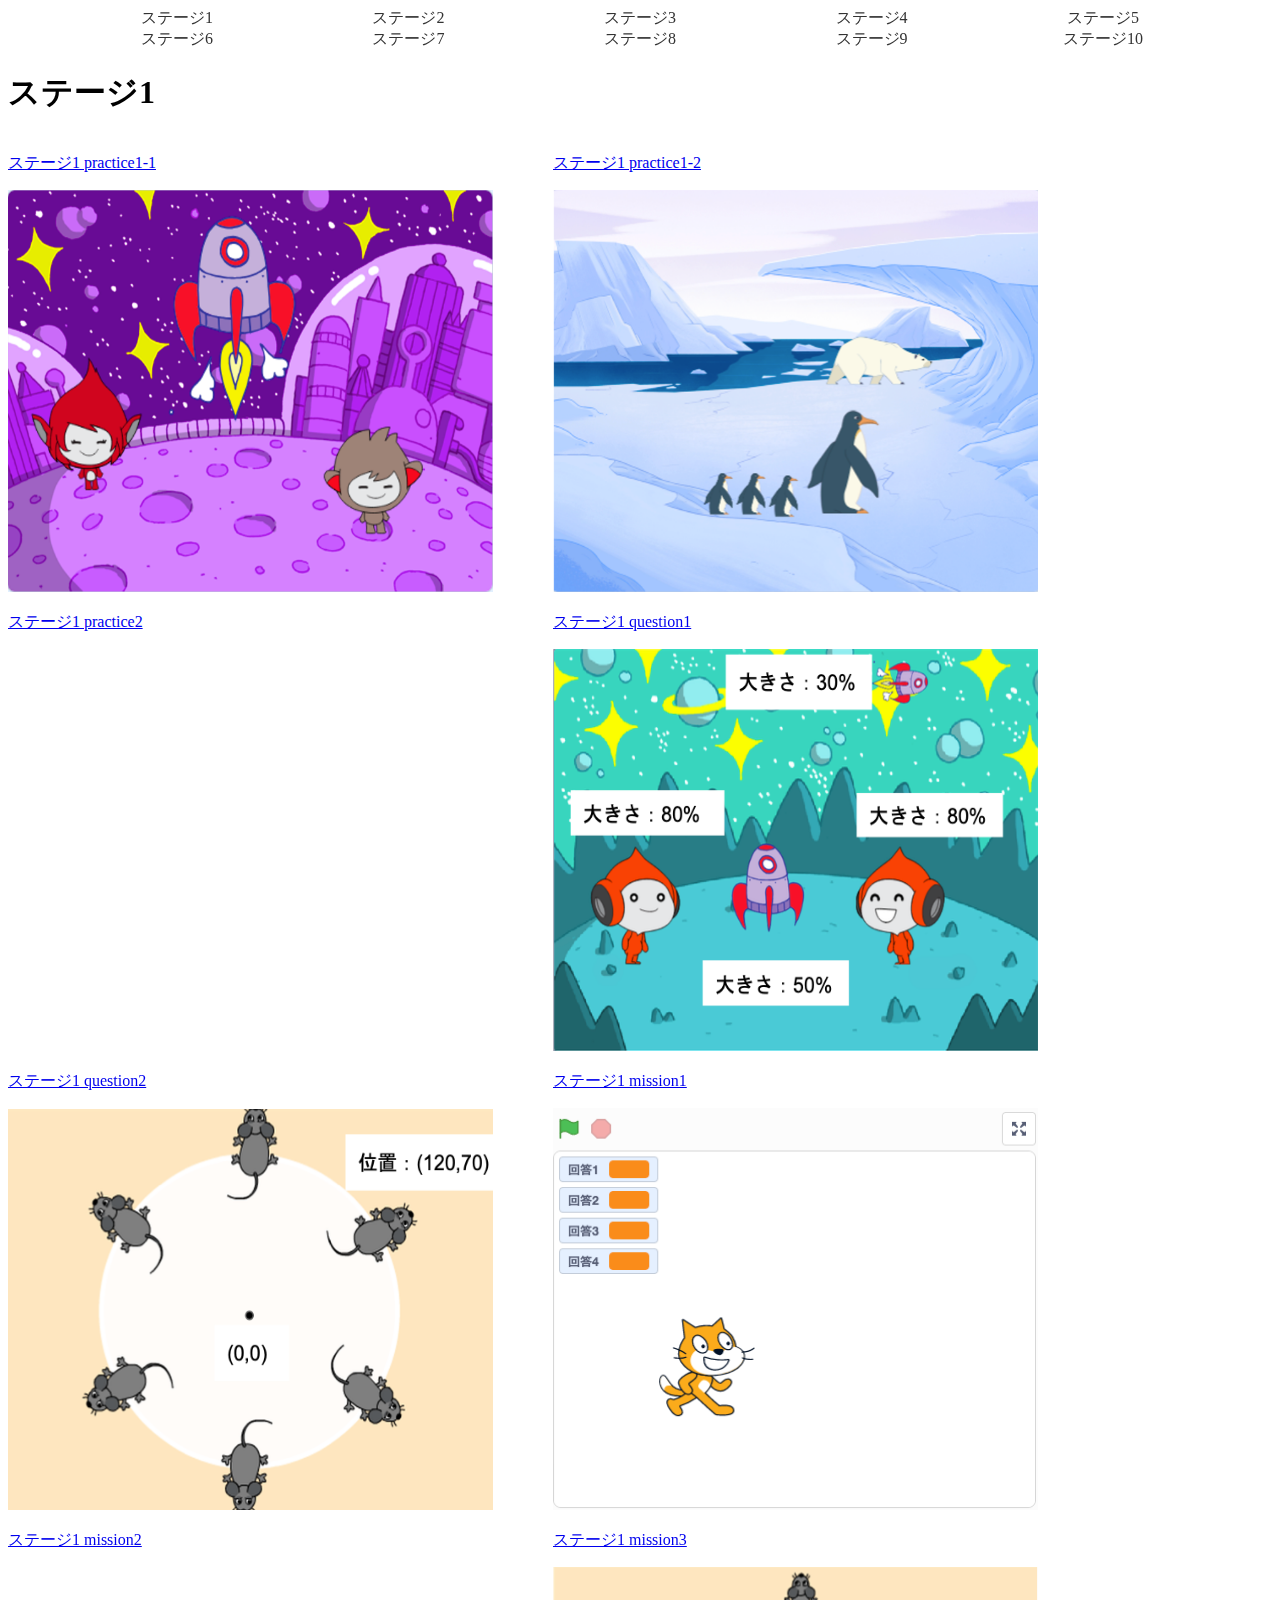
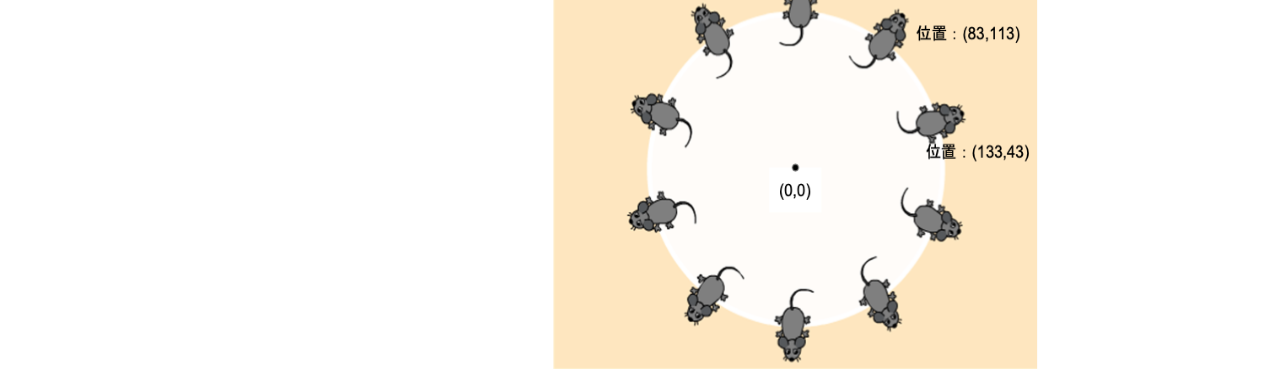
<file: stage1.html>
<!DOCTYPE html>
<html lang="ja">

<head>
  <meta http-equiv="content-type" content="text/html; charset=UTF-8">
  <link rel="stylesheet" href="css/style.css">
</head>

<nav>
  <ul>
    <li><a href=stage1.html>ステージ1</a></li>
    <li><a href=stage2.html>ステージ2</a></li>
    <li><a href=stage3.html>ステージ3</a></li>
    <li><a href=stage4.html>ステージ4</a></li>
    <li><a href=stage5.html>ステージ5</a></li>
    <li><a href=stage6.html>ステージ6</a></li>
    <li><a href=stage7.html>ステージ7</a></li>
    <li><a href=stage8.html>ステージ8</a></li>
    <li><a href=stage9.html>ステージ9</a></li>
    <li><a href=stage10.html>ステージ10</a></li>
  </ul>
</nav>
<h1>ステージ1</h1>

<div class="contents">
  <div class="content-item">
    <p><a href="https://scratch.mit.edu/projects/694881621" target="_blank">ステージ1 practice1-1</a></p>
    <img src="images/1_practice1-1.png" alt="" allowtransparency="true" width="485" height="402" frameborder="0"
      scrolling="no" allowfullscreen>
  </div>

  <div class="content-item">
    <p><a href="https://scratch.mit.edu/projects/694882226" target="_blank">ステージ1 practice1-2</a></p>
    <img src="images/1_practice1-2.png" alt="" allowtransparency="true" width="485" height="402" frameborder="0"
      scrolling="no" allowfullscreen>
  </div>

  <div class="content-item">
    <p><a href="https://scratch.mit.edu/projects/694882981/" target="_blank">ステージ1 practice2</a></p>
    <iframe width="485" height="402" src="https://www.youtube.com/embed/xUJsIQkxvgE" title="YouTube video player"
      frameborder="0" allow="accelerometer; autoplay; clipboard-write; encrypted-media; gyroscope; picture-in-picture"
      allowfullscreen></iframe>
  </div>

  <div class="content-item">
    <p><a href="https://scratch.mit.edu/projects/694882226" target="_blank">ステージ1 question1</a></p>
    <img src="images/1_question1.png" alt="" allowtransparency="true" width="485" height="402" frameborder="0"
      scrolling="no" allowfullscreen>
  </div>

  <div class="content-item">
    <p><a href="https://scratch.mit.edu/projects/694886292/" target="_blank">ステージ1 question2</a></p>
    <img src="images/1_question2.png" alt="" allowtransparency="true" width="485" height="402" frameborder="0"
      scrolling="no" allowfullscreen>
  </div>

  <div class="content-item">
    <p><a href="https://scratch.mit.edu/projects/694886744/" target="_blank">ステージ1 mission1</a></p>
    <img src="images/1_mission1.png" alt="" allowtransparency="true" width="485" height="402" frameborder="0"
      scrolling="no" allowfullscreen>
  </div>
  <div class="content-item">
    <p><a href="https://scratch.mit.edu/projects/694896222" target="_blank">ステージ1 mission2</a></p>
    <iframe width="485" height="402" src="https://www.youtube.com/embed/3QSEDA55Wms" title="YouTube video player"
      frameborder="0" allow="accelerometer; autoplay; clipboard-write; encrypted-media; gyroscope; picture-in-picture"
      allowfullscreen></iframe>
  </div>
  <div class="content-item">
    <p><a href="https://scratch.mit.edu/projects/694886744/" target="_blank">ステージ1 mission3</a></p>
    <img src="images/1_mission3.png" alt="" allowtransparency="true" width="485" height="402" frameborder="0"
      scrolling="no" allowfullscreen>
  </div>
</div>
</file>
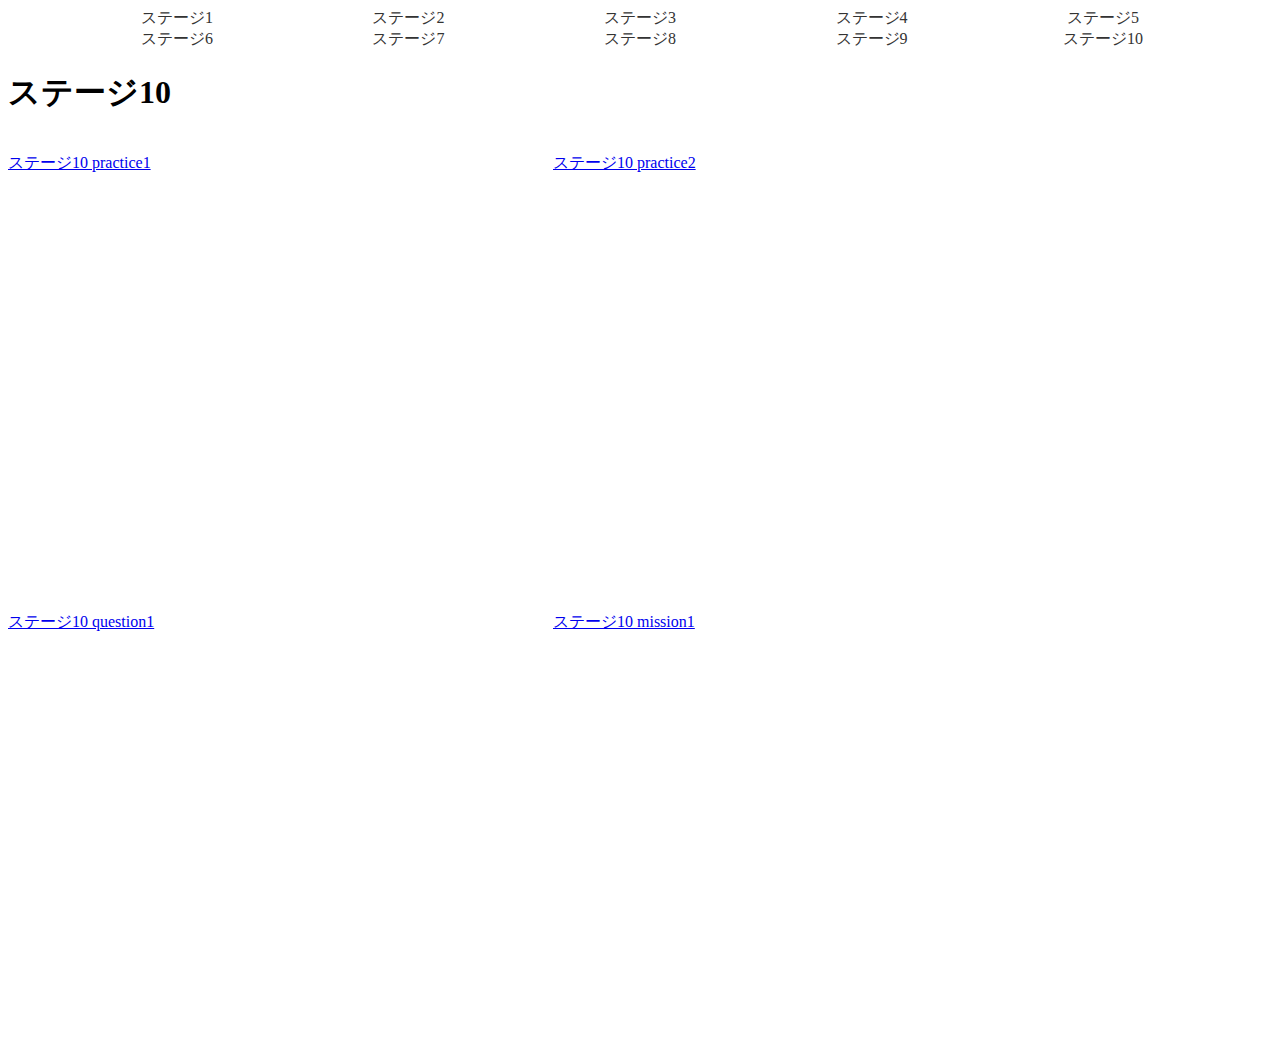
<file: stage10.html>
<!DOCTYPE html>
<html lang="ja">

<head>
  <meta http-equiv="content-type" content="text/html; charset=UTF-8">
  <link rel="stylesheet" href="css/style.css">
</head>

<nav>
  <ul>
    <li><a href=stage1.html>ステージ1</a></li>
    <li><a href=stage2.html>ステージ2</a></li>
    <li><a href=stage3.html>ステージ3</a></li>
    <li><a href=stage4.html>ステージ4</a></li>
    <li><a href=stage5.html>ステージ5</a></li>
    <li><a href=stage6.html>ステージ6</a></li>
    <li><a href=stage7.html>ステージ7</a></li>
    <li><a href=stage8.html>ステージ8</a></li>
    <li><a href=stage9.html>ステージ9</a></li>
    <li><a href=stage10.html>ステージ10</a></li>
  </ul>
</nav>


<h1>ステージ10</h1>

<div class="contents">
  <div class="content-item">
    <p><a href="https://scratch.mit.edu/projects/697330826/" target="_blank">ステージ10 practice1</a></p>
    <iframe width="485" height="402" src="https://www.youtube.com/embed/5GaaVH-ivdE" title="YouTube video player"
      frameborder="0" allow="accelerometer; autoplay; clipboard-write; encrypted-media; gyroscope; picture-in-picture"
      allowfullscreen></iframe>
  </div>

  <div class="content-item">
    <p><a href="https://scratch.mit.edu/projects/697331925/" target="_blank">ステージ10 practice2</a></p>
    <iframe width="485" height="402" src="https://www.youtube.com/embed/eDvDSGYoT3g" title="YouTube video player"
      frameborder="0" allow="accelerometer; autoplay; clipboard-write; encrypted-media; gyroscope; picture-in-picture"
      allowfullscreen></iframe>
  </div>

  <div class="content-item">
    <p><a href="https://scratch.mit.edu/projects/697332868/" target="_blank">ステージ10 question1</a></p>
    <iframe width="485" height="402" src="https://www.youtube.com/embed/lIxa9ffPxlY" title="YouTube video player"
      frameborder="0" allow="accelerometer; autoplay; clipboard-write; encrypted-media; gyroscope; picture-in-picture"
      allowfullscreen></iframe>
  </div>

  <div class="content-item">
    <p><a href="https://scratch.mit.edu/projects/697333222/" target="_blank">ステージ10 mission1</a></p>
    <iframe width="485" height="402" src="https://www.youtube.com/embed/c686eSQbVaE" title="YouTube video player"
      frameborder="0" allow="accelerometer; autoplay; clipboard-write; encrypted-media; gyroscope; picture-in-picture"
      allowfullscreen></iframe>
  </div>
</div>
</file>
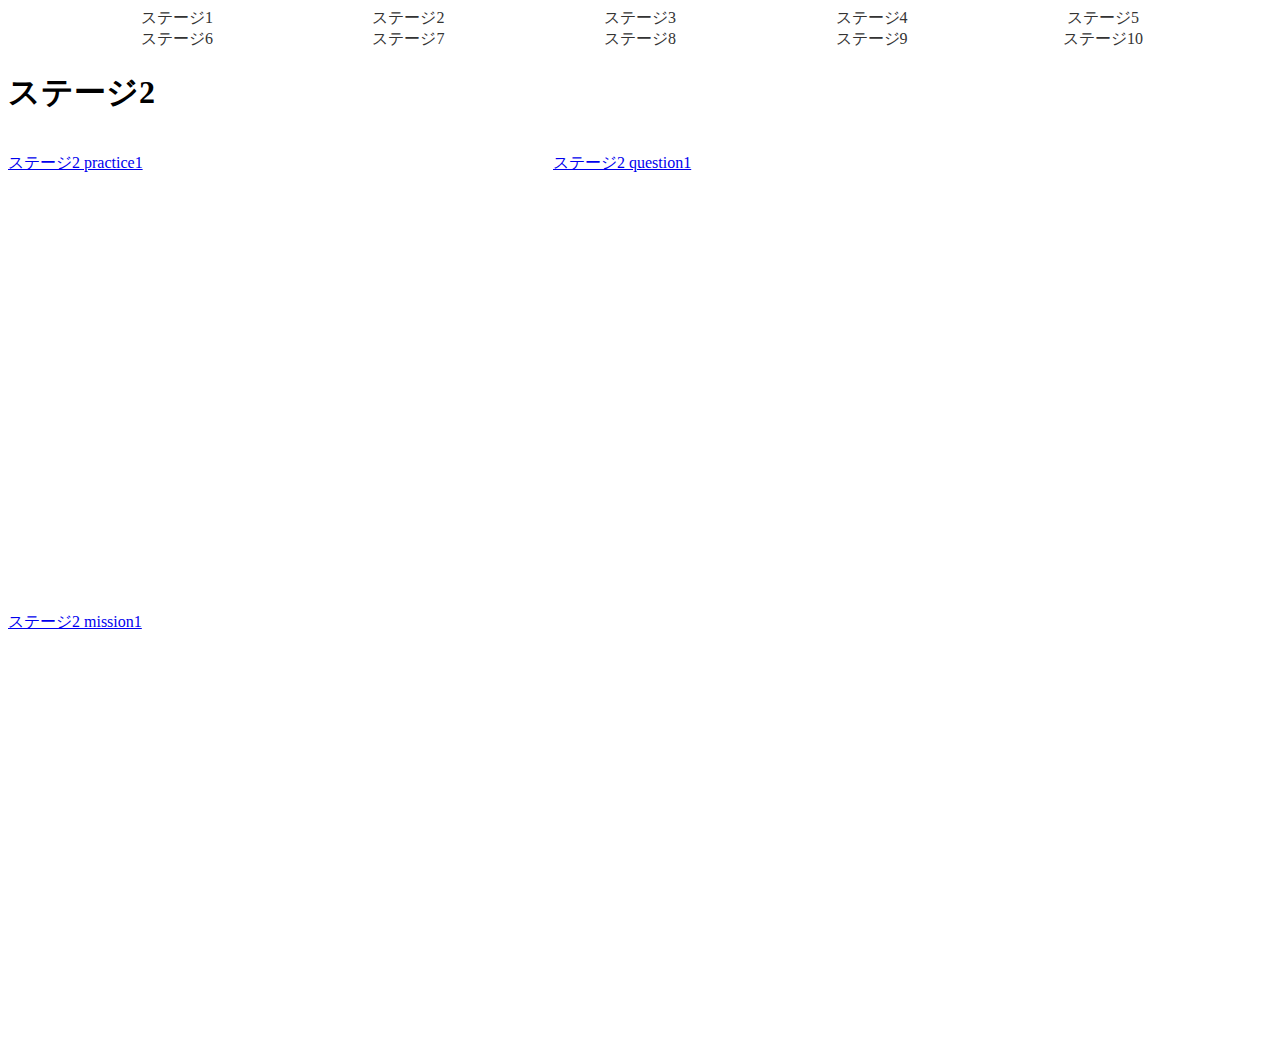
<file: stage2.html>
<!DOCTYPE html>
<html lang="ja">

<head>
  <meta http-equiv="content-type" content="text/html; charset=UTF-8">
  <link rel="stylesheet" href="css/style.css">
</head>

<nav>
  <ul>
    <li><a href=stage1.html>ステージ1</a></li>
    <li><a href=stage2.html>ステージ2</a></li>
    <li><a href=stage3.html>ステージ3</a></li>
    <li><a href=stage4.html>ステージ4</a></li>
    <li><a href=stage5.html>ステージ5</a></li>
    <li><a href=stage6.html>ステージ6</a></li>
    <li><a href=stage7.html>ステージ7</a></li>
    <li><a href=stage8.html>ステージ8</a></li>
    <li><a href=stage9.html>ステージ9</a></li>
    <li><a href=stage10.html>ステージ10</a></li>
  </ul>
</nav>

<h1>ステージ2</h1>

<div class="contents">
  <div class="content-item">
    <p><a href="https://scratch.mit.edu/projects/695488443/" target="_blank">ステージ2 practice1</a></p>
    <iframe width="485" height="402" src="https://www.youtube.com/embed/iEzj_UnOa_c" title="YouTube video player"
      frameborder="0" allow="accelerometer; autoplay; clipboard-write; encrypted-media; gyroscope; picture-in-picture"
      allowfullscreen></iframe>
  </div>

  <div class="content-item">
    <p><a href="https://scratch.mit.edu/projects/695487777/" target="_blank">ステージ2 question1</a></p>
    <iframe width="485" height="402" src="https://www.youtube.com/embed/ZliCKuwYEf4" title="YouTube video player"
      frameborder="0" allow="accelerometer; autoplay; clipboard-write; encrypted-media; gyroscope; picture-in-picture"
      allowfullscreen></iframe>
  </div>

  <div class="content-item">
    <p><a href="https://scratch.mit.edu/projects/695490739/" target="_blank">ステージ2 mission1</a></p>
    <iframe width="485" height="402" src="https://www.youtube.com/embed/r_grGV__J2Q" title="YouTube video player"
      frameborder="0" allow="accelerometer; autoplay; clipboard-write; encrypted-media; gyroscope; picture-in-picture"
      allowfullscreen></iframe>
  </div>
</div>
</file>
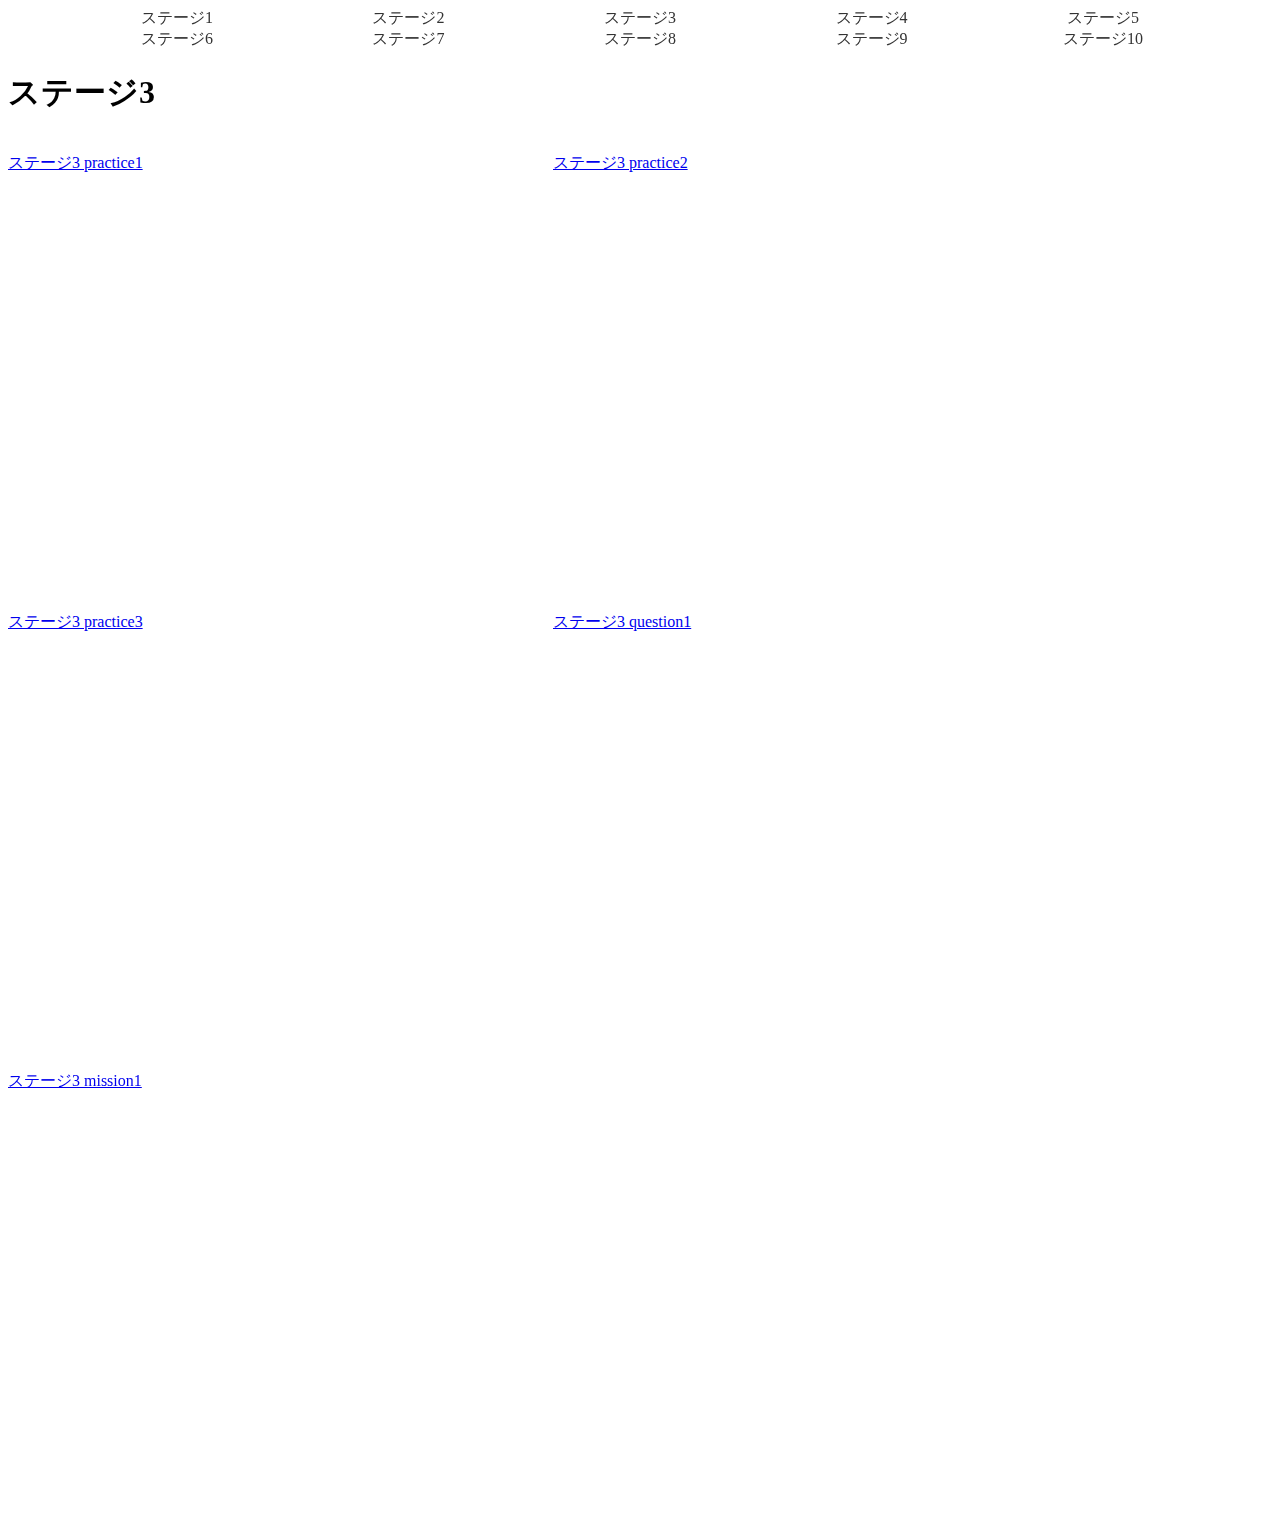
<file: stage3.html>
<!DOCTYPE html>
<html lang="ja">

<head>
  <meta http-equiv="content-type" content="text/html; charset=UTF-8">
  <link rel="stylesheet" href="css/style.css">
</head>

<nav>
  <ul>
    <li><a href=stage1.html>ステージ1</a></li>
    <li><a href=stage2.html>ステージ2</a></li>
    <li><a href=stage3.html>ステージ3</a></li>
    <li><a href=stage4.html>ステージ4</a></li>
    <li><a href=stage5.html>ステージ5</a></li>
    <li><a href=stage6.html>ステージ6</a></li>
    <li><a href=stage7.html>ステージ7</a></li>
    <li><a href=stage8.html>ステージ8</a></li>
    <li><a href=stage9.html>ステージ9</a></li>
    <li><a href=stage10.html>ステージ10</a></li>
  </ul>
</nav>

<h1>ステージ3</h1>

<div class="contents">
  <div class="content-item">
    <p><a href="https://scratch.mit.edu/projects/695495305/" target="_blank">ステージ3 practice1</a></p>
    <iframe width="485" height="402" src="https://www.youtube.com/embed/cagZxigVCOI" title="YouTube video player"
      frameborder="0" allow="accelerometer; autoplay; clipboard-write; encrypted-media; gyroscope; picture-in-picture"
      allowfullscreen></iframe>
  </div>

  <div class="content-item">
    <p><a href="https://scratch.mit.edu/projects/695497620/" target="_blank">ステージ3 practice2</a></p>
    <iframe width="485" height="402" src="https://www.youtube.com/embed/etu95KupSoc" title="YouTube video player"
      frameborder="0" allow="accelerometer; autoplay; clipboard-write; encrypted-media; gyroscope; picture-in-picture"
      allowfullscreen></iframe>
  </div>

  <div class="content-item">
    <p><a href="https://scratch.mit.edu/projects/695499023/" target="_blank">ステージ3 practice3</a></p>
    <iframe width="485" height="402" src="https://www.youtube.com/embed/k2XCqWfVFt0" title="YouTube video player"
      frameborder="0" allow="accelerometer; autoplay; clipboard-write; encrypted-media; gyroscope; picture-in-picture"
      allowfullscreen></iframe>
  </div>

  <div class="content-item">
    <p><a href="https://scratch.mit.edu/projects/695500848/" target="_blank">ステージ3 question1</a></p>
    <iframe width="485" height="402" src="https://www.youtube.com/embed/yfx4NOMKNkw" title="YouTube video player"
      frameborder="0" allow="accelerometer; autoplay; clipboard-write; encrypted-media; gyroscope; picture-in-picture"
      allowfullscreen></iframe>
  </div>

  <div class="content-item">
    <p><a href="https://scratch.mit.edu/projects/695506838/" target="_blank">ステージ3 mission1</a></p>
    <iframe width="485" height="402" src="https://www.youtube.com/embed/H8DOkLCoAJo" title="YouTube video player"
      frameborder="0" allow="accelerometer; autoplay; clipboard-write; encrypted-media; gyroscope; picture-in-picture"
      allowfullscreen></iframe>
  </div>
</div>
</file>
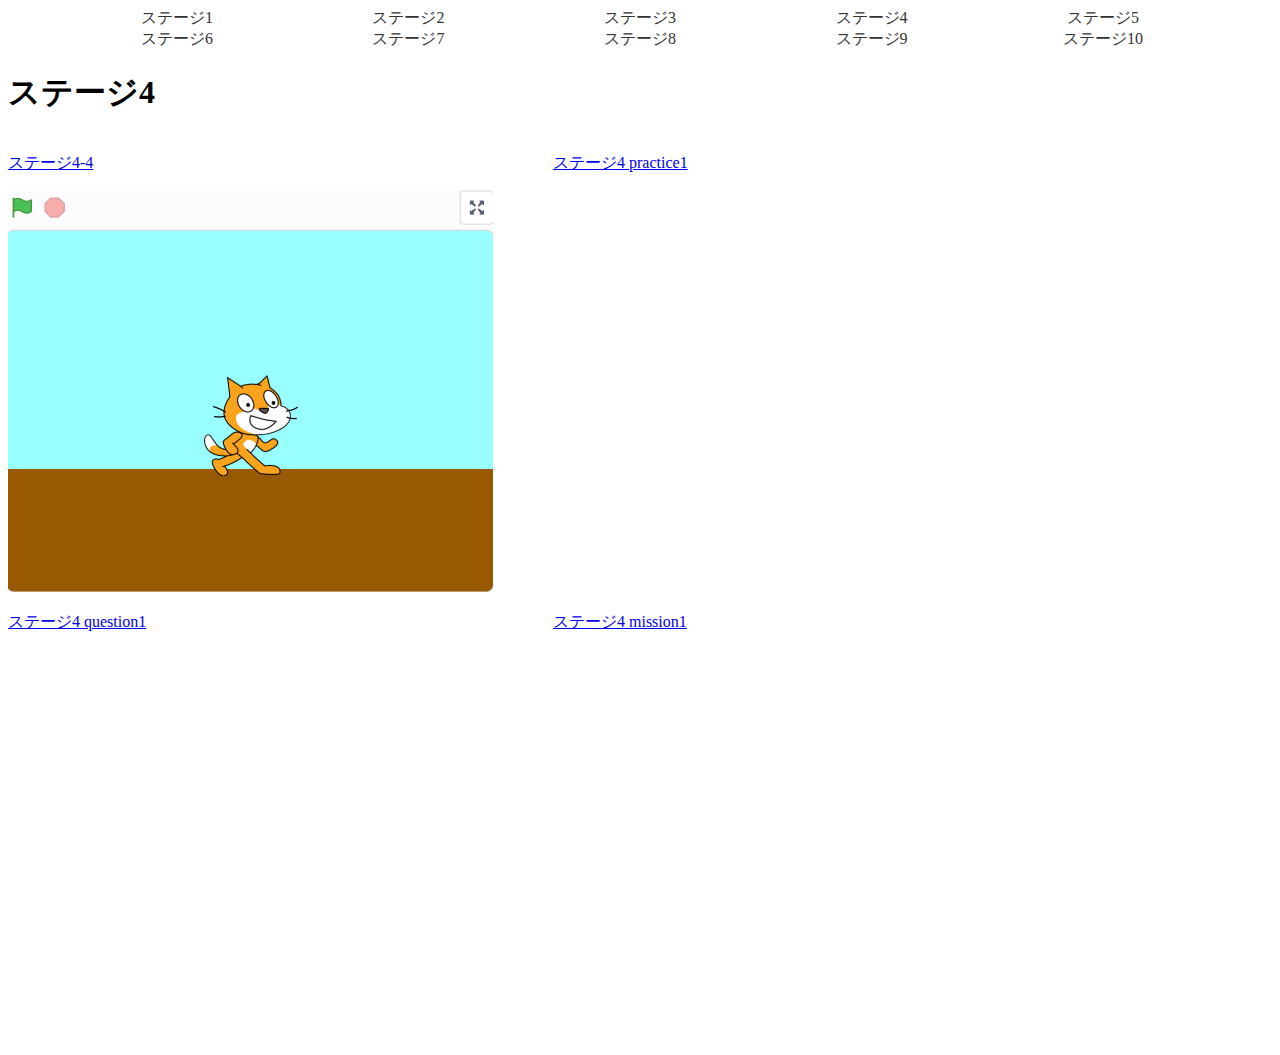
<file: stage4.html>
<!DOCTYPE html>
<html lang="ja">

<head>
  <meta http-equiv="content-type" content="text/html; charset=UTF-8">
  <link rel="stylesheet" href="css/style.css">
</head>

<nav>
  <ul>
    <li><a href=stage1.html>ステージ1</a></li>
    <li><a href=stage2.html>ステージ2</a></li>
    <li><a href=stage3.html>ステージ3</a></li>
    <li><a href=stage4.html>ステージ4</a></li>
    <li><a href=stage5.html>ステージ5</a></li>
    <li><a href=stage6.html>ステージ6</a></li>
    <li><a href=stage7.html>ステージ7</a></li>
    <li><a href=stage8.html>ステージ8</a></li>
    <li><a href=stage9.html>ステージ9</a></li>
    <li><a href=stage10.html>ステージ10</a></li>
  </ul>
</nav>

<h1>ステージ4</h1>

<div class="contents">
  <div class="content-item">
    <p><a href="https://scratch.mit.edu/projects/695508701/" target="_blank">ステージ4-4</a></p>
    <img src="images/4-4.png" alt="" allowtransparency="true" width="485" height="402" frameborder="0" scrolling="no"
      allowfullscreen>
  </div>


  <div class="content-item">
    <p><a href="https://scratch.mit.edu/projects/695510126/" target="_blank">ステージ4 practice1</a></p>
    <iframe width="485" height="402" src="https://www.youtube.com/embed/YY6IGkD-4wk" title="YouTube video player"
      frameborder="0" allow="accelerometer; autoplay; clipboard-write; encrypted-media; gyroscope; picture-in-picture"
      allowfullscreen></iframe>
  </div>

  <div class="content-item">
    <p><a href="https://scratch.mit.edu/projects/695511744/" target="_blank">ステージ4 question1</a></p>
    <iframe width="485" height="402" src="https://www.youtube.com/embed/3EinLnby06A" title="YouTube video player"
      frameborder="0" allow="accelerometer; autoplay; clipboard-write; encrypted-media; gyroscope; picture-in-picture"
      allowfullscreen></iframe>
  </div>

  <div class="content-item">
    <p><a href="https://scratch.mit.edu/projects/695513035/" target="_blank">ステージ4 mission1</a></p>
    <iframe width="485" height="402" src="https://www.youtube.com/embed/rh6ZsDBkhZ0" title="YouTube video player"
      frameborder="0" allow="accelerometer; autoplay; clipboard-write; encrypted-media; gyroscope; picture-in-picture"
      allowfullscreen></iframe>
  </div>

</div>
</file>
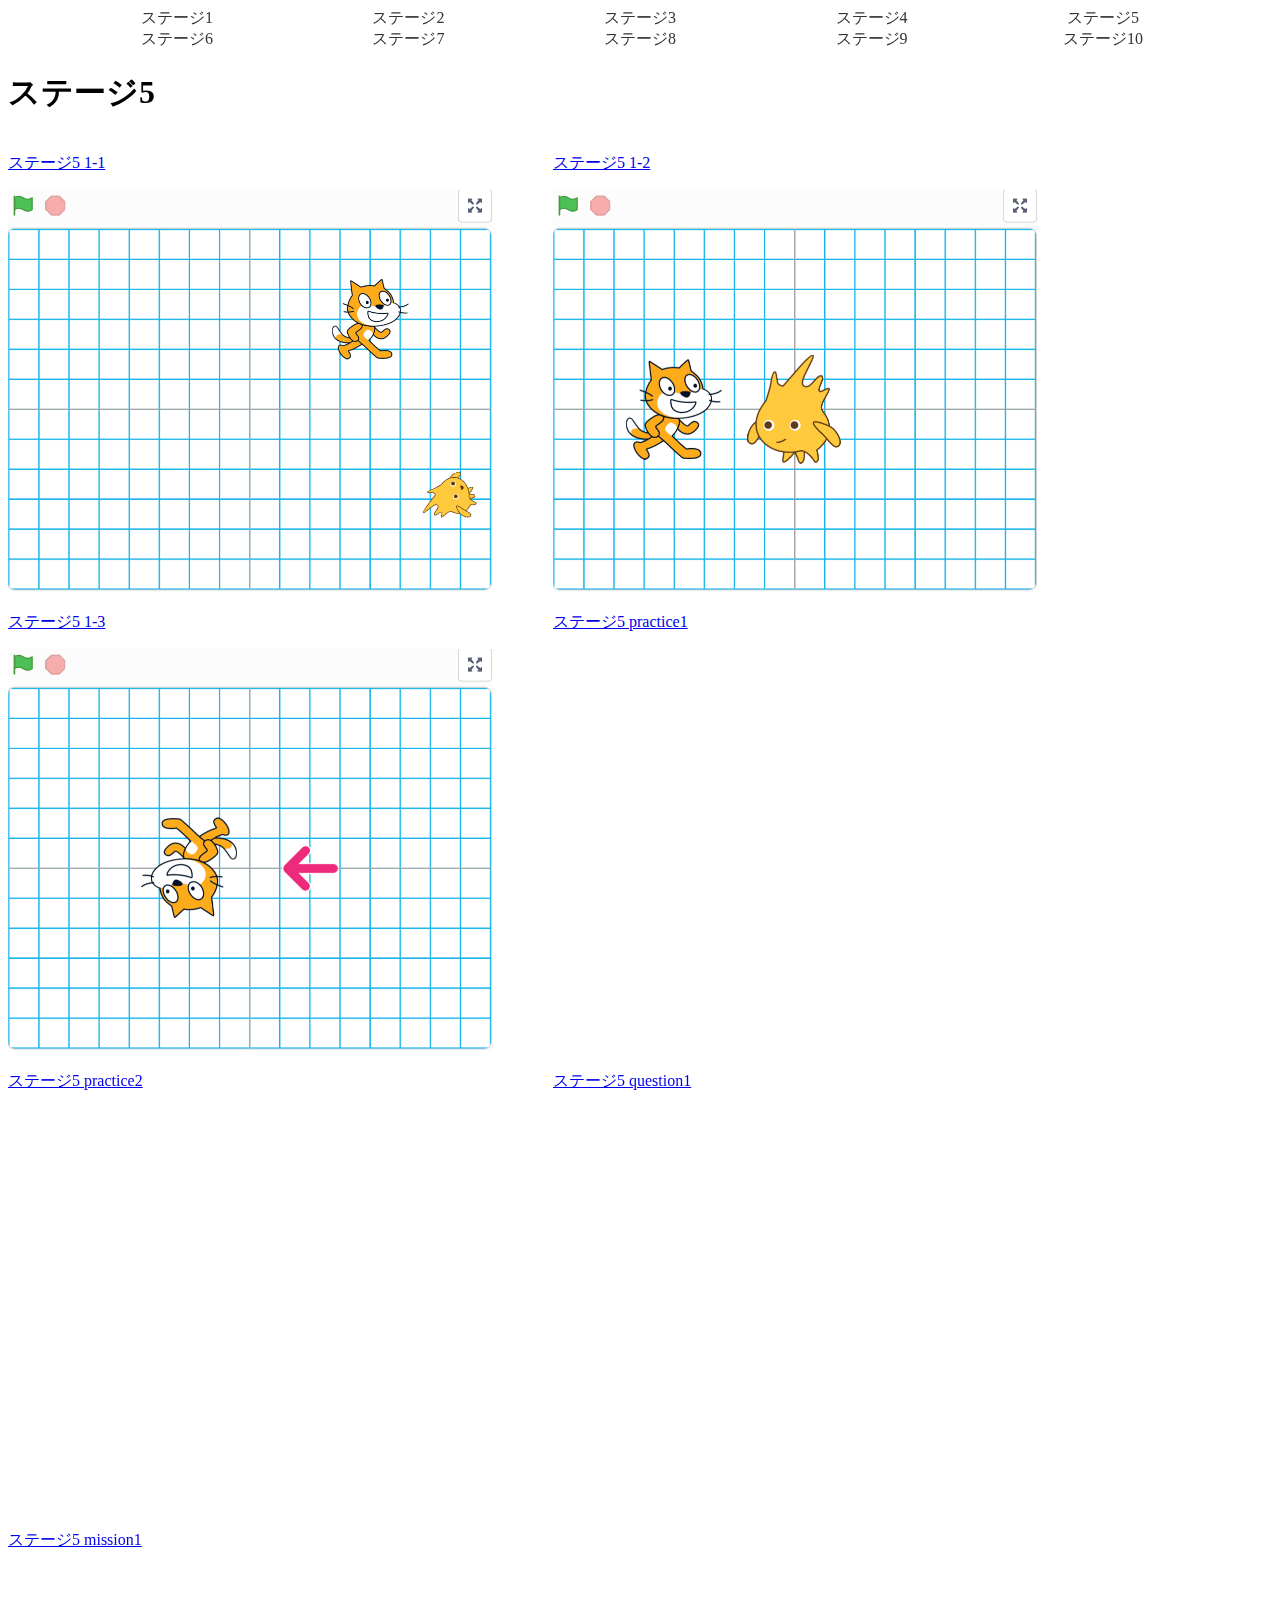
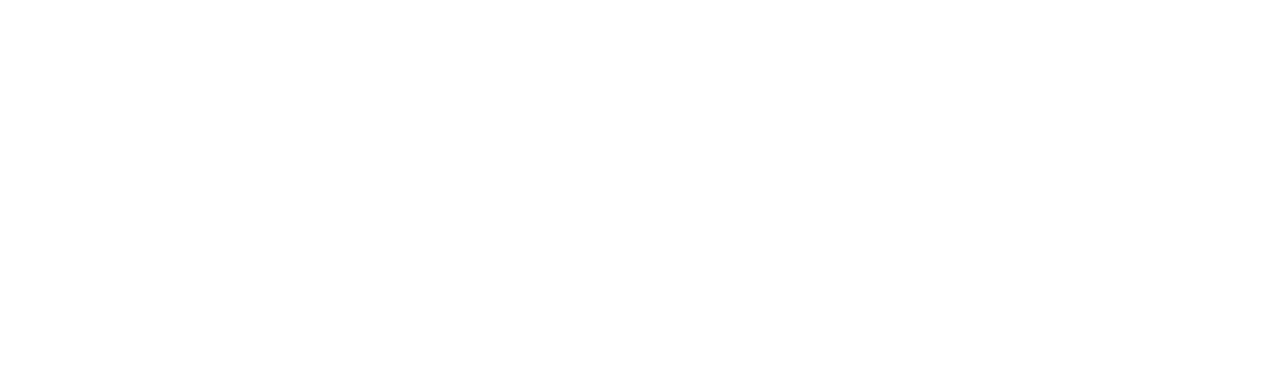
<file: stage5.html>
<!DOCTYPE html>
<html lang="ja">

<head>
  <meta http-equiv="content-type" content="text/html; charset=UTF-8">
  <link rel="stylesheet" href="css/style.css">
</head>

<nav>
  <ul>
    <li><a href=stage1.html>ステージ1</a></li>
    <li><a href=stage2.html>ステージ2</a></li>
    <li><a href=stage3.html>ステージ3</a></li>
    <li><a href=stage4.html>ステージ4</a></li>
    <li><a href=stage5.html>ステージ5</a></li>
    <li><a href=stage6.html>ステージ6</a></li>
    <li><a href=stage7.html>ステージ7</a></li>
    <li><a href=stage8.html>ステージ8</a></li>
    <li><a href=stage9.html>ステージ9</a></li>
    <li><a href=stage10.html>ステージ10</a></li>
  </ul>
</nav>

<h1>ステージ5</h1>

<div class="contents">
  <div class="content-item">
    <p><a href="https://scratch.mit.edu/projects/697285423/" target="_blank">ステージ5 1-1</a></p>
    <img src="images/5_1-1.png" alt="" allowtransparency="true" width="485" height="402" frameborder="0" scrolling="no"
      allowfullscreen>
  </div>

  <div class="content-item">
    <p><a href="https://scratch.mit.edu/projects/697286158/" target="_blank">ステージ5 1-2</a></p>
    <img src="images/5_1-2.png" alt="" allowtransparency="true" width="485" height="402" frameborder="0" scrolling="no"
      allowfullscreen>
  </div>

  <div class="content-item">
    <p><a href="https://scratch.mit.edu/projects/697286610/" target="_blank">ステージ5 1-3</a></p>
    <img src="images/5_1-3.png" alt="" allowtransparency="true" width="485" height="402" frameborder="0" scrolling="no"
      allowfullscreen>
  </div>

  <div class="content-item">
    <p><a href="https://scratch.mit.edu/projects/697287712/" target="_blank">ステージ5 practice1</a></p>
    <iframe width="485" height="402" src="https://www.youtube.com/embed/EEOHYs4IDQ0" title="YouTube video player"
      frameborder="0" allow="accelerometer; autoplay; clipboard-write; encrypted-media; gyroscope; picture-in-picture"
      allowfullscreen></iframe>
  </div>

  <div class="content-item">
    <p><a href="https://scratch.mit.edu/projects/697288041/" target="_blank">ステージ5 practice2</a></p>
    <iframe width="485" height="402" src="https://www.youtube.com/embed/2FklDzyzJXI" title="YouTube video player"
      frameborder="0" allow="accelerometer; autoplay; clipboard-write; encrypted-media; gyroscope; picture-in-picture"
      allowfullscreen></iframe>
  </div>

  <div class="content-item">
    <p><a href="https://scratch.mit.edu/projects/697289100/" target="_blank">ステージ5 question1</a></p>
    <iframe width="485" height="402" src="https://www.youtube.com/embed/meiBXdbke74" title="YouTube video player"
      frameborder="0" allow="accelerometer; autoplay; clipboard-write; encrypted-media; gyroscope; picture-in-picture"
      allowfullscreen></iframe>
  </div>

  <div class="content-item">
    <p><a href="https://scratch.mit.edu/projects/697290143/" target="_blank">ステージ5 mission1</a></p>
    <iframe width="485" height="402" src="https://www.youtube.com/embed/jFz4qb4uDuQ" title="YouTube video player"
      frameborder="0" allow="accelerometer; autoplay; clipboard-write; encrypted-media; gyroscope; picture-in-picture"
      allowfullscreen></iframe>
  </div>
</div>
</file>
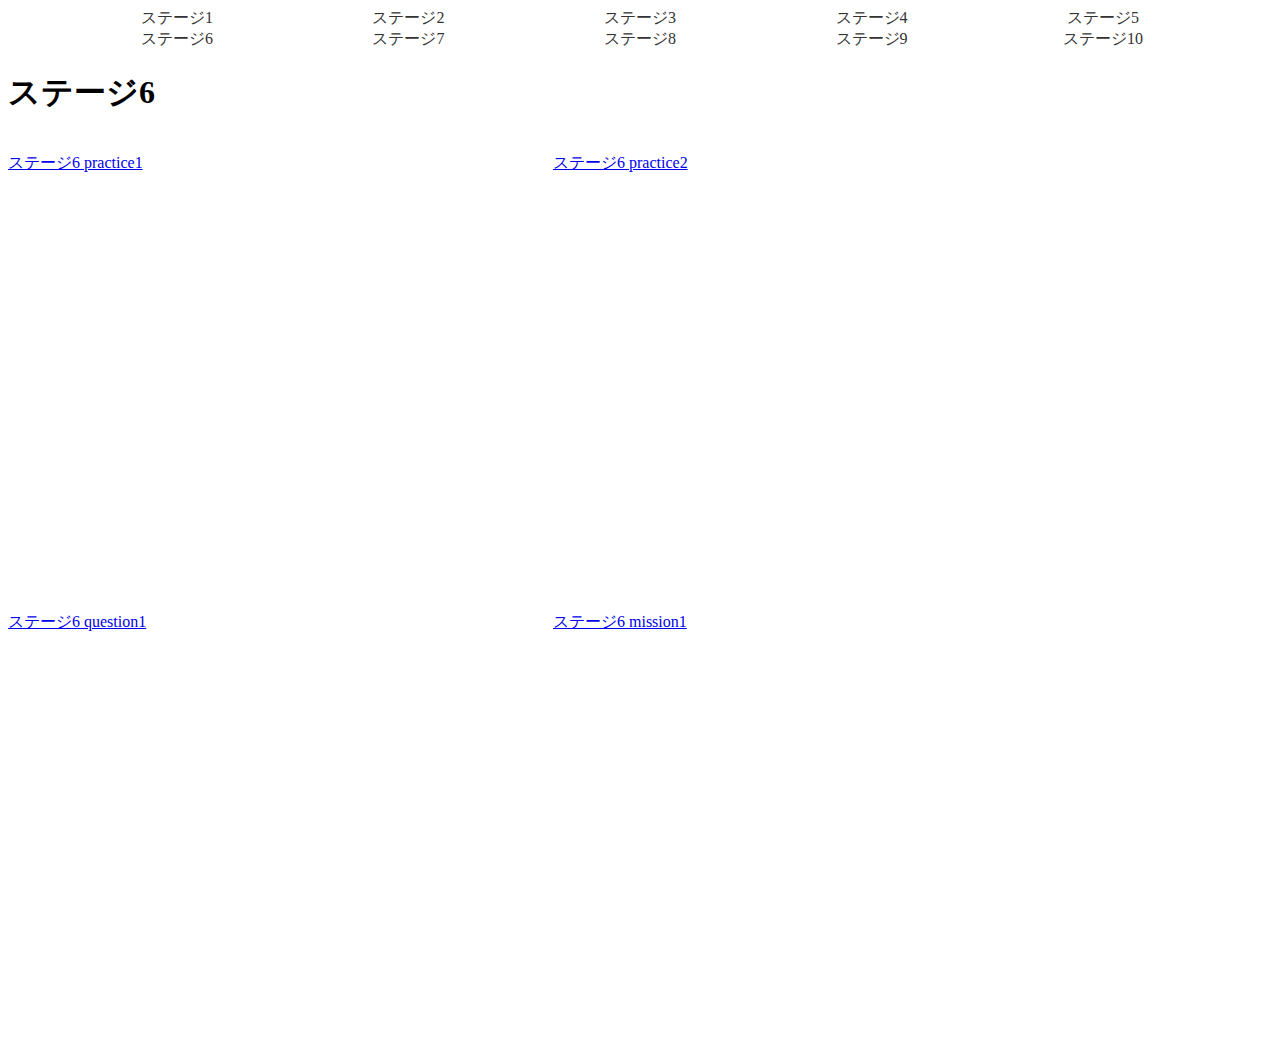
<file: stage6.html>
<!DOCTYPE html>
<html lang="ja">

<head>
  <meta http-equiv="content-type" content="text/html; charset=UTF-8">
  <link rel="stylesheet" href="css/style.css">
</head>

<nav>
  <ul>
    <li><a href=stage1.html>ステージ1</a></li>
    <li><a href=stage2.html>ステージ2</a></li>
    <li><a href=stage3.html>ステージ3</a></li>
    <li><a href=stage4.html>ステージ4</a></li>
    <li><a href=stage5.html>ステージ5</a></li>
    <li><a href=stage6.html>ステージ6</a></li>
    <li><a href=stage7.html>ステージ7</a></li>
    <li><a href=stage8.html>ステージ8</a></li>
    <li><a href=stage9.html>ステージ9</a></li>
    <li><a href=stage10.html>ステージ10</a></li>
  </ul>
</nav>

<h1>ステージ6</h1>

<div class="contents">
  <div class="content-item">
    <p><a href="https://scratch.mit.edu/projects/697294559/" target="_blank">ステージ6 practice1</a></p>
    <iframe width="485" height="402" src="https://www.youtube.com/embed/W8XJoe0t8dA" title="YouTube video player"
      frameborder="0" allow="accelerometer; autoplay; clipboard-write; encrypted-media; gyroscope; picture-in-picture"
      allowfullscreen></iframe>
  </div>

  <div class="content-item">
    <p><a href="https://scratch.mit.edu/projects/697295386/" target="_blank">ステージ6 practice2</a></p>
    <iframe width="485" height="402" src="https://www.youtube.com/embed/5uczIDkryPg" title="YouTube video player"
      frameborder="0" allow="accelerometer; autoplay; clipboard-write; encrypted-media; gyroscope; picture-in-picture"
      allowfullscreen></iframe>
  </div>

  <div class="content-item">
    <p><a href="https://scratch.mit.edu/projects/697296922/" target="_blank">ステージ6 question1</a></p>
    <iframe width="485" height="402" src="https://www.youtube.com/embed/BYCx6NQOggk" title="YouTube video player"
      frameborder="0" allow="accelerometer; autoplay; clipboard-write; encrypted-media; gyroscope; picture-in-picture"
      allowfullscreen></iframe>
  </div>

  <div class="content-item">
    <p><a href="https://scratch.mit.edu/projects/697297316/" target="_blank">ステージ6 mission1</a></p>
    <iframe width="485" height="402" src="https://www.youtube.com/embed/z94o889AnZA" title="YouTube video player"
      frameborder="0" allow="accelerometer; autoplay; clipboard-write; encrypted-media; gyroscope; picture-in-picture"
      allowfullscreen></iframe>
  </div>
</div>
</file>
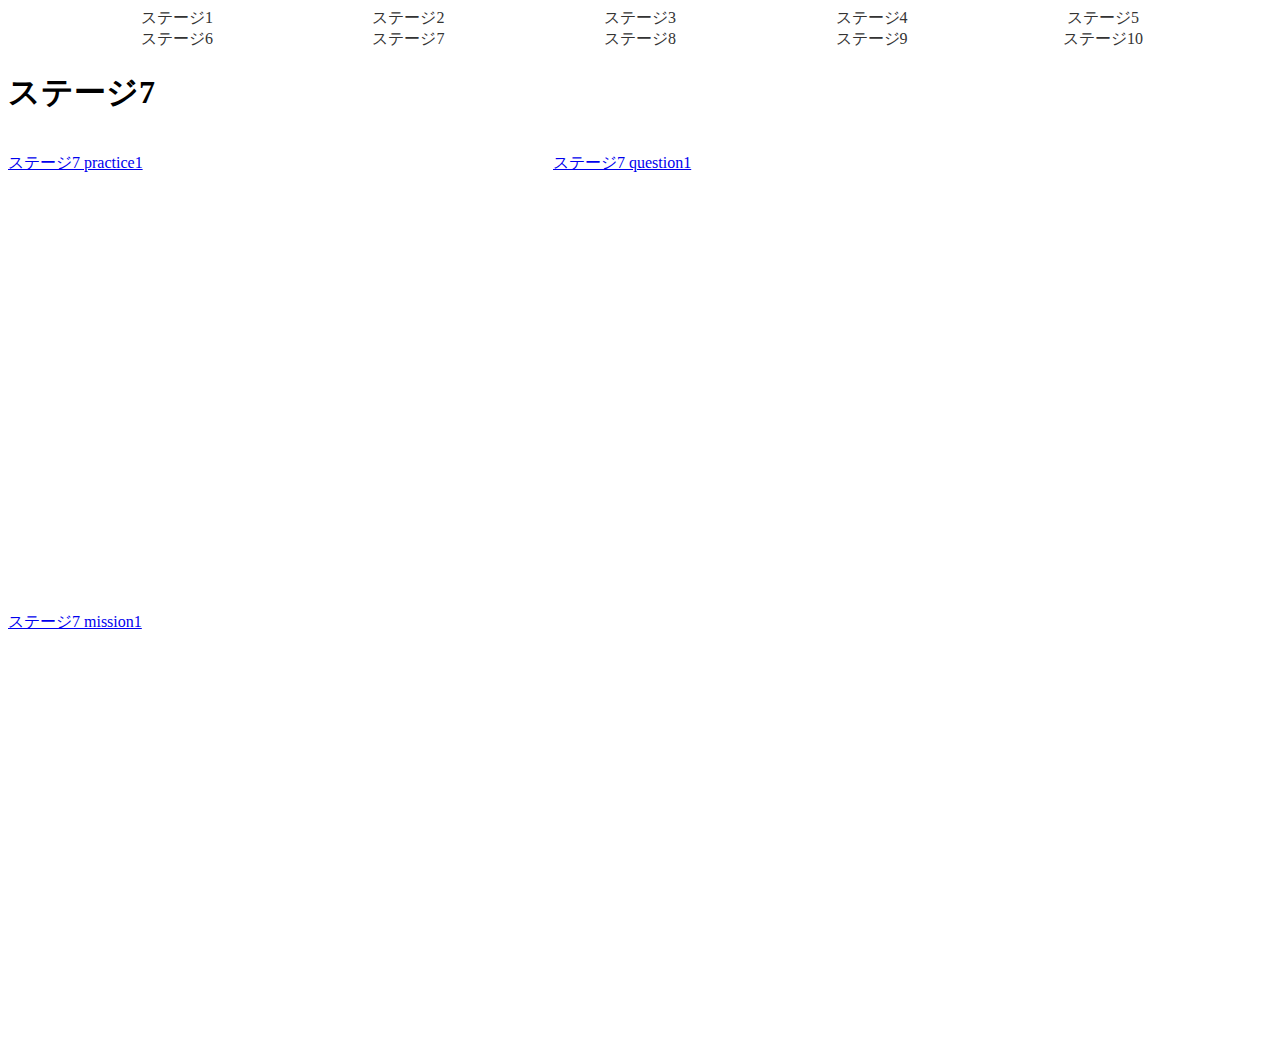
<file: stage7.html>
<!DOCTYPE html>
<html lang="ja">

<head>
  <meta http-equiv="content-type" content="text/html; charset=UTF-8">
  <link rel="stylesheet" href="css/style.css">
</head>

<nav>
  <ul>
    <li><a href=stage1.html>ステージ1</a></li>
    <li><a href=stage2.html>ステージ2</a></li>
    <li><a href=stage3.html>ステージ3</a></li>
    <li><a href=stage4.html>ステージ4</a></li>
    <li><a href=stage5.html>ステージ5</a></li>
    <li><a href=stage6.html>ステージ6</a></li>
    <li><a href=stage7.html>ステージ7</a></li>
    <li><a href=stage8.html>ステージ8</a></li>
    <li><a href=stage9.html>ステージ9</a></li>
    <li><a href=stage10.html>ステージ10</a></li>
  </ul>
</nav>

<h1>ステージ7</h1>

<div class="contents">
  <div class="content-item">
    <p><a href="https://scratch.mit.edu/projects/697298108/" target="_blank">ステージ7 practice1</a></p>
    <iframe width="485" height="402" src="https://www.youtube.com/embed/FcJWJh2gVK0" title="YouTube video player"
      frameborder="0" allow="accelerometer; autoplay; clipboard-write; encrypted-media; gyroscope; picture-in-picture"
      allowfullscreen></iframe>
  </div>

  <div class="content-item">
    <p><a href="https://scratch.mit.edu/projects/697298715/" target="_blank">ステージ7 question1</a></p>
    <iframe width="485" height="402" src="https://www.youtube.com/embed/lGlL8iDTxgg" title="YouTube video player"
      frameborder="0" allow="accelerometer; autoplay; clipboard-write; encrypted-media; gyroscope; picture-in-picture"
      allowfullscreen></iframe>
  </div>

  <div class="content-item">
    <p><a href="https://scratch.mit.edu/projects/697299591/" target="_blank">ステージ7 mission1</a></p>
    <iframe width="485" height="402" src="https://www.youtube.com/embed/IDKRfLrDKHQ" title="YouTube video player"
      frameborder="0" allow="accelerometer; autoplay; clipboard-write; encrypted-media; gyroscope; picture-in-picture"
      allowfullscreen></iframe>
  </div>
</div>
</file>
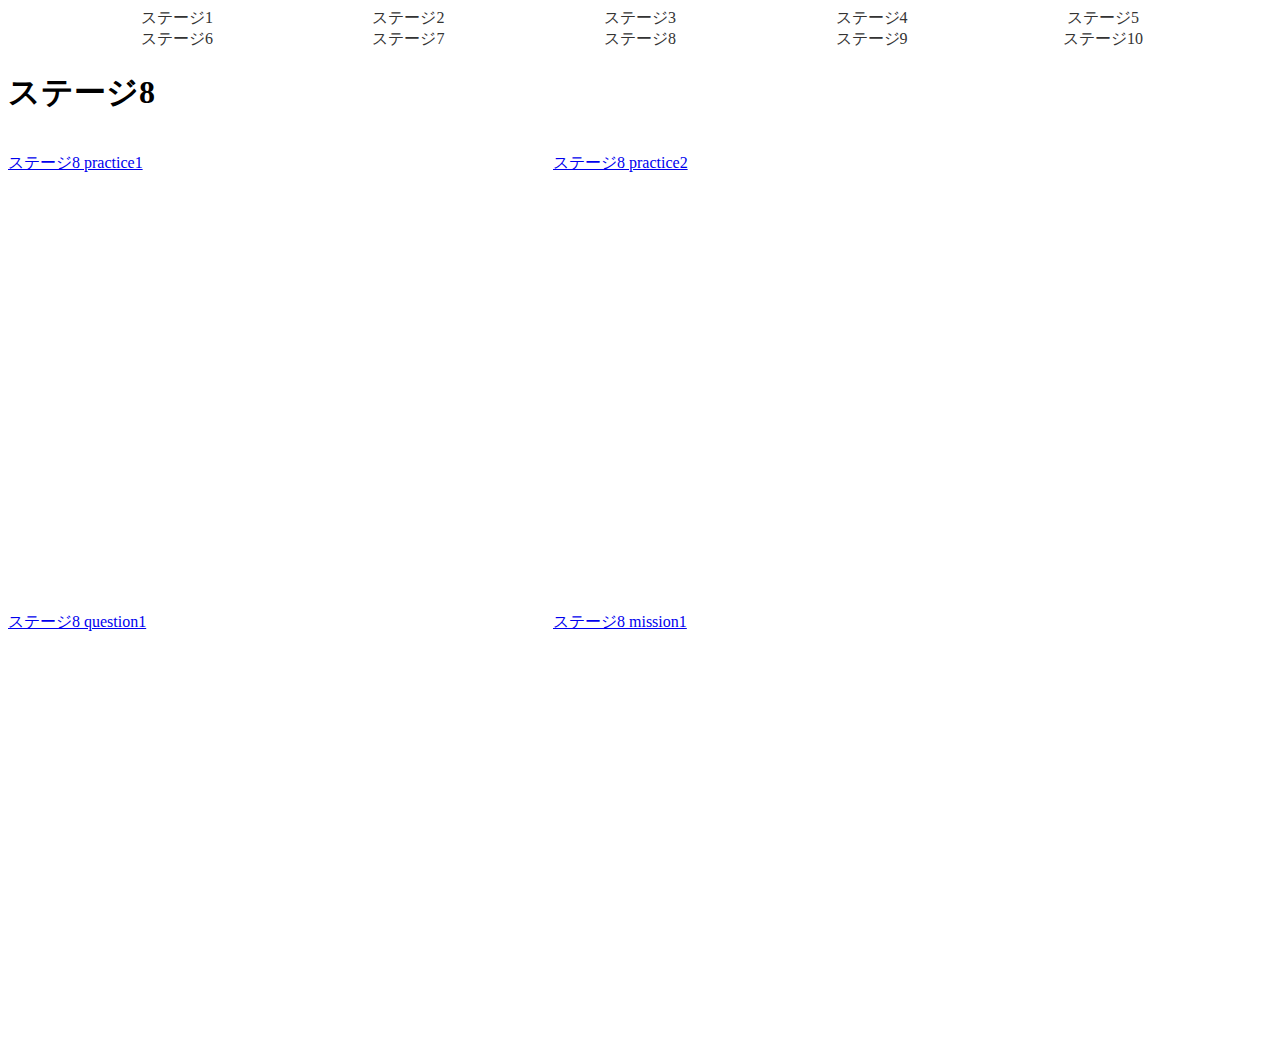
<file: stage8.html>
<!DOCTYPE html>
<html lang="ja">

<head>
  <meta http-equiv="content-type" content="text/html; charset=UTF-8">
  <link rel="stylesheet" href="css/style.css">
</head>

<nav>
  <ul>
    <li><a href=stage1.html>ステージ1</a></li>
    <li><a href=stage2.html>ステージ2</a></li>
    <li><a href=stage3.html>ステージ3</a></li>
    <li><a href=stage4.html>ステージ4</a></li>
    <li><a href=stage5.html>ステージ5</a></li>
    <li><a href=stage6.html>ステージ6</a></li>
    <li><a href=stage7.html>ステージ7</a></li>
    <li><a href=stage8.html>ステージ8</a></li>
    <li><a href=stage9.html>ステージ9</a></li>
    <li><a href=stage10.html>ステージ10</a></li>
  </ul>
</nav>

<h1>ステージ8</h1>

<div class="contents">
  <div class="content-item">
    <p><a href="https://scratch.mit.edu/projects/697306931/" target="_blank">ステージ8 practice1</a></p>
    <iframe width="485" height="402" src="https://www.youtube.com/embed/kNjzw9SZ6YA" title="YouTube video player"
      frameborder="0" allow="accelerometer; autoplay; clipboard-write; encrypted-media; gyroscope; picture-in-picture"
      allowfullscreen></iframe>
  </div>
  <div class="content-item">
    <p><a href="https://scratch.mit.edu/projects/697307334/" target="_blank">ステージ8 practice2</a></p>
    <iframe width="485" height="402" src="https://www.youtube.com/embed/MlnOl1slRCc" title="YouTube video player"
      frameborder="0" allow="accelerometer; autoplay; clipboard-write; encrypted-media; gyroscope; picture-in-picture"
      allowfullscreen></iframe>
  </div>

  <div class="content-item">
    <p><a href="https://scratch.mit.edu/projects/697308227/" target="_blank">ステージ8 question1</a></p>
    <iframe width="485" height="402" src="https://www.youtube.com/embed/q8uIeBFb2RE" title="YouTube video player"
      frameborder="0" allow="accelerometer; autoplay; clipboard-write; encrypted-media; gyroscope; picture-in-picture"
      allowfullscreen></iframe>
  </div>

  <div class="content-item">
    <p><a href="https://scratch.mit.edu/projects/697308676/" target="_blank">ステージ8 mission1</a></p>
    <iframe width="485" height="402" src="https://www.youtube.com/embed/yabJETyMEd4" title="YouTube video player"
      frameborder="0" allow="accelerometer; autoplay; clipboard-write; encrypted-media; gyroscope; picture-in-picture"
      allowfullscreen></iframe>
  </div>
</div>
</file>
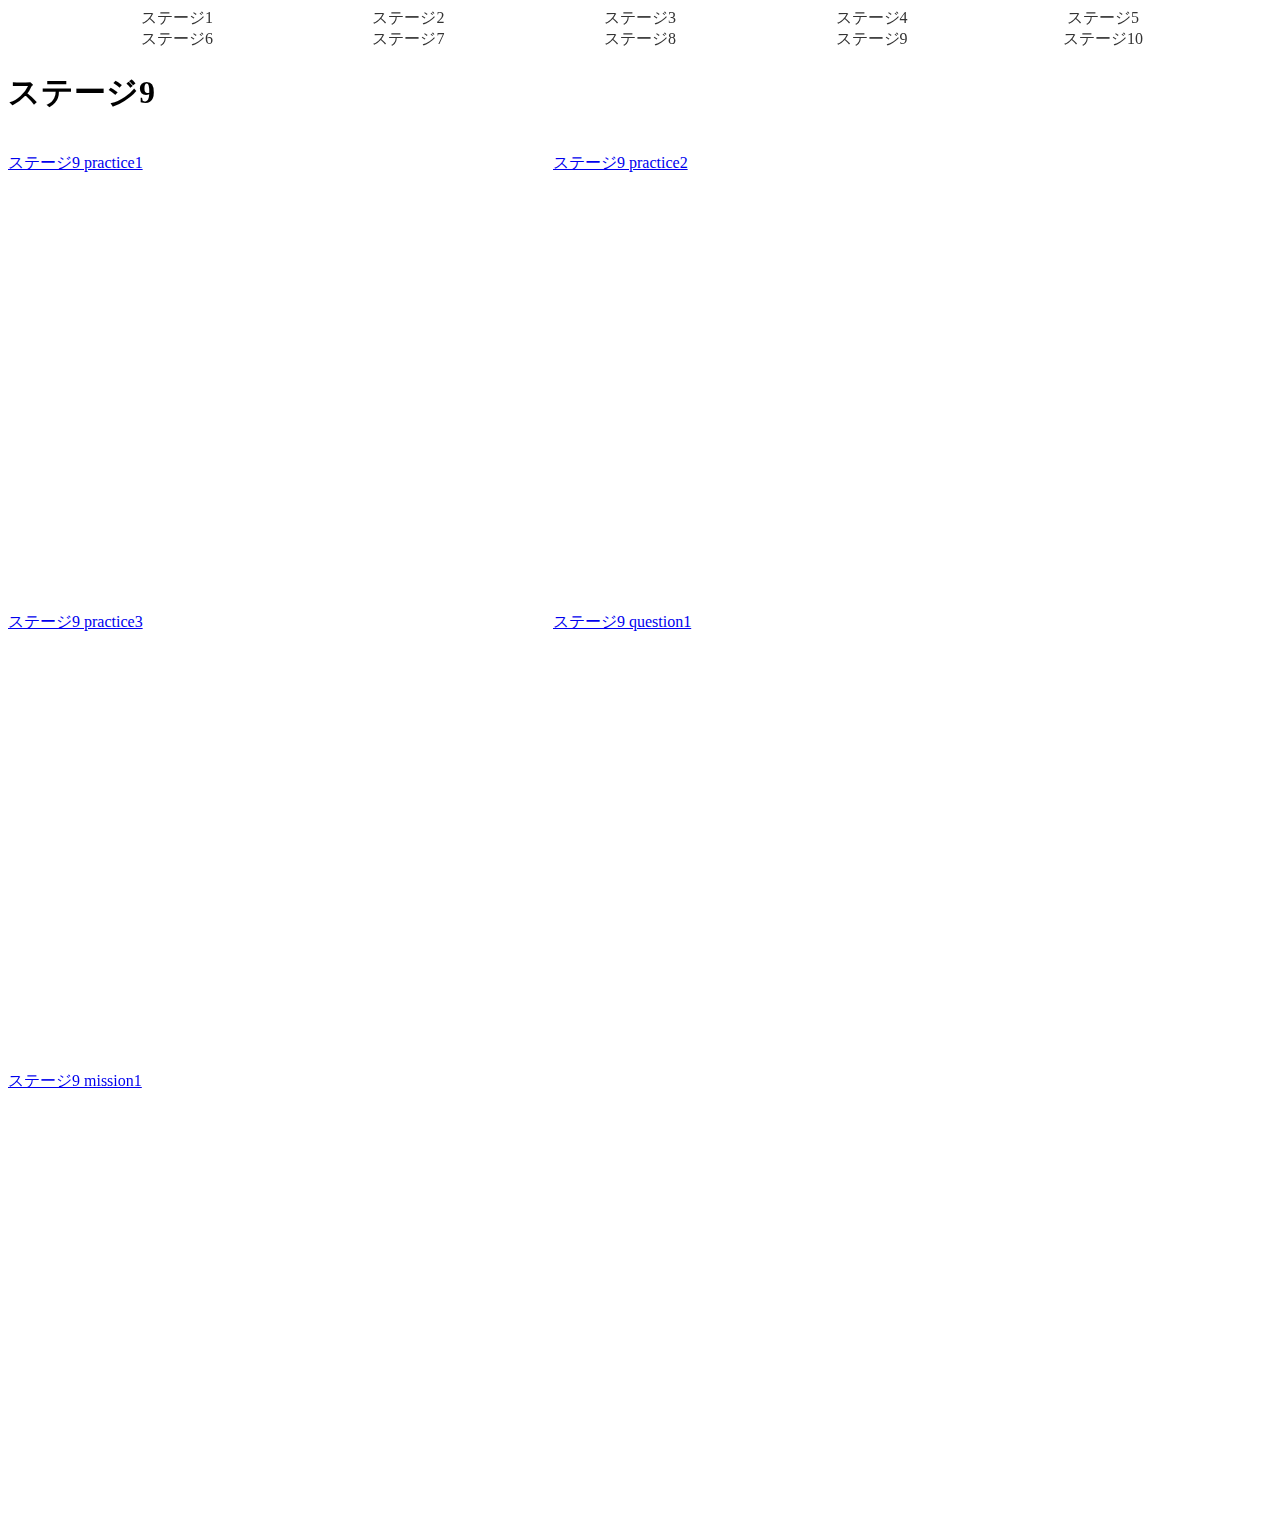
<file: stage9.html>
<!DOCTYPE html>
<html lang="ja">

<head>
  <meta http-equiv="content-type" content="text/html; charset=UTF-8">
  <link rel="stylesheet" href="css/style.css">
</head>

<nav>
  <ul>
    <li><a href=stage1.html>ステージ1</a></li>
    <li><a href=stage2.html>ステージ2</a></li>
    <li><a href=stage3.html>ステージ3</a></li>
    <li><a href=stage4.html>ステージ4</a></li>
    <li><a href=stage5.html>ステージ5</a></li>
    <li><a href=stage6.html>ステージ6</a></li>
    <li><a href=stage7.html>ステージ7</a></li>
    <li><a href=stage8.html>ステージ8</a></li>
    <li><a href=stage9.html>ステージ9</a></li>
    <li><a href=stage10.html>ステージ10</a></li>
  </ul>
</nav>

<h1>ステージ9</h1>

<div class="contents">
  <div class="content-item">
    <p><a href="https://scratch.mit.edu/projects/697311010/" target="_blank">ステージ9 practice1</a></p>
    <iframe width="485" height="402" src="https://www.youtube.com/embed/c8WChqGhoxU" title="YouTube video player"
      frameborder="0" allow="accelerometer; autoplay; clipboard-write; encrypted-media; gyroscope; picture-in-picture"
      allowfullscreen></iframe>
  </div>

  <div class="content-item">
    <p><a href="https://scratch.mit.edu/projects/697311720/" target="_blank">ステージ9 practice2</a></p>
    <iframe width="485" height="402" src="https://www.youtube.com/embed/jZFPiIrzQGY" title="YouTube video player"
      frameborder="0" allow="accelerometer; autoplay; clipboard-write; encrypted-media; gyroscope; picture-in-picture"
      allowfullscreen></iframe>
  </div>

  <div class="content-item">
    <p><a href="https://scratch.mit.edu/projects/697309112/" target="_blank">ステージ9 practice3</a></p>
    <iframe width="485" height="402" src="https://www.youtube.com/embed/9QcMQLugtsk" title="YouTube video player"
      frameborder="0" allow="accelerometer; autoplay; clipboard-write; encrypted-media; gyroscope; picture-in-picture"
      allowfullscreen></iframe>
  </div>

  <div class="content-item">
    <p><a href="https://scratch.mit.edu/projects/697312089/" target="_blank">ステージ9 question1</a></p>
    <iframe width="485" height="402" src="https://www.youtube.com/embed/9YvtgAK6xV0" title="YouTube video player"
      frameborder="0" allow="accelerometer; autoplay; clipboard-write; encrypted-media; gyroscope; picture-in-picture"
      allowfullscreen></iframe>
  </div>

  <div class="content-item">
    <p><a href="https://scratch.mit.edu/projects/697312564/" target="_blank">ステージ9 mission1</a></p>
    <iframe width="485" height="402" src="https://www.youtube.com/embed/y4NoRny4wBE" title="YouTube video player"
      frameborder="0" allow="accelerometer; autoplay; clipboard-write; encrypted-media; gyroscope; picture-in-picture"
      allowfullscreen></iframe>
  </div>
</div>
</file>
<file: css/style.css>
.content-item {
  float: left;
  margin-right: 60px;
}

#gnav{
    background-color: gray;
}
#gnav ul{
    overflow: hidden;
}
#gnav li{
    float: left;
    width: 200px;
}

nav{
  text-align: center;
  }
  nav ul{
  margin: 0 ;
  padding: 0 ;
  }
  nav ul li{
  list-style: none;
  display: inline-block;
  width: 18%;
  min-width: 90px;
  }
  nav ul li a{
  text-decoration: none;
  color: #333;
  }
  nav ul li.current a{
  color: #F33135;
  }
  nav ul li a:hover{
  color: #E7DA66;
  }
</file>
